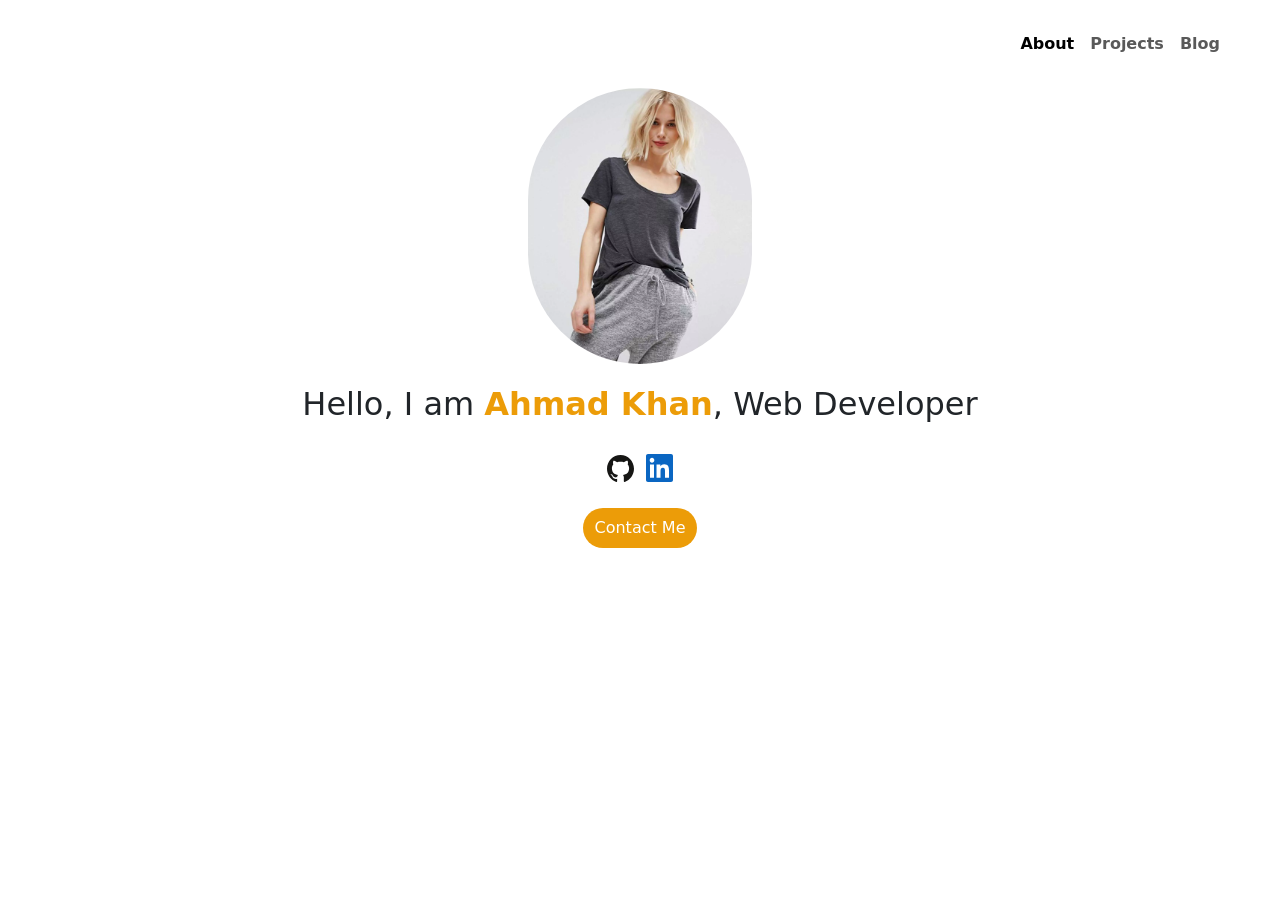
<file: index.html>
<!DOCTYPE html>
<html lang="en">
<head>
    <meta charset="UTF-8">
    <meta name="viewport" content="width=device-width, initial-scale=1.0">
    <title>saif Protfolio</title>
    <link rel="stylesheet" href="css/style.css">
    <link rel="stylesheet" href="asessts/css/bootstrap.min.css">
</head>
<body>
        <!-- navbar is start  -->
        <nav class="navbar navbar-expand-lg p-4">
            <div class="container-fluid">
              <!-- Toggler Button for Smaller Screens -->
              <button class="navbar-toggler" type="button" data-bs-toggle="collapse" data-bs-target="#navbarNav" aria-controls="navbarNav" aria-expanded="false" aria-label="Toggle navigation">
                <span class="navbar-toggler-icon"></span>
              </button>
              <!-- Navbar Content -->
              <div class="collapse navbar-collapse" id="navbarNav">
                <!-- Navigation Links Aligned to the Right using ms-auto -->
                <ul class="navbar-nav ms-auto">
                  <li class="nav-item">
                    <a class="nav-link active" aria-current="page" href="#">About</a>
                  </li>
                  <li class="nav-item">
                    <a class="nav-link" href="#">Projects</a>
                  </li>
                  <li class="nav-item">
                    <a class="nav-link me-3" href="#">Blog</a>
                  </li>
                </ul>
              </div>
            </div>
          </nav>

          <!-- pic and text area  -->
           <div class="container">
            <div class="text-center main_pic">
                <img src="img/product-16.jpg.webp" class="rounded-pill" alt="...">
                <p class="fs-2 mt-3">Hello, I am <b>Ahmad Khan</b>, Web Developer</p>
              </div>
              <div class="picture-icon text-center">
                <a href="https://github.com/ahmad3463"><img src="img/github-icon.fa10dd3b.svg" alt=""></a>
                <a href="https://www.linkedin.com/in/ahmad-khan-b93437238/"><img src="img/linkedin-icon.5be82bab.svg" alt=""></a><br>
                <button class=" text-center mt-3"><a href="contact.html">Contact Me</a></button>
              </div>
           </div>
          
            <script src="asessts/js/bootstrap.bundle.min.js"></script>
         
</body>
</html>
</file>
<file: css/style.css>
*{
    padding: 0;
    margin: 0;
}
.nav-link{
    font-weight: 700 !important;
    transition: 0.3s !important;
}
.nav-link:hover{
    color: rgb(236, 156, 8) !important;
}

.text-center img {
    width: 25%;
}
b{
    color: rgb(236, 156, 8) !important;
}
.picture-icon img {
    padding: 10px 3px;
    width: 3%;
}
.main_pic img{
    width: 20%;
    height: 20%;
}

.container button{
    background-color:  rgb(236, 156, 8) ;
    transition: 0.2s ;
    border: none;
    padding: 8px 12px;
    border-radius: 20px;
    font-weight: 500;
}

.container button a{
    text-decoration: none;
    color: #fff;
}

.container button:hover{
    background-color:  rgb(190, 126, 6);
}
</file>
